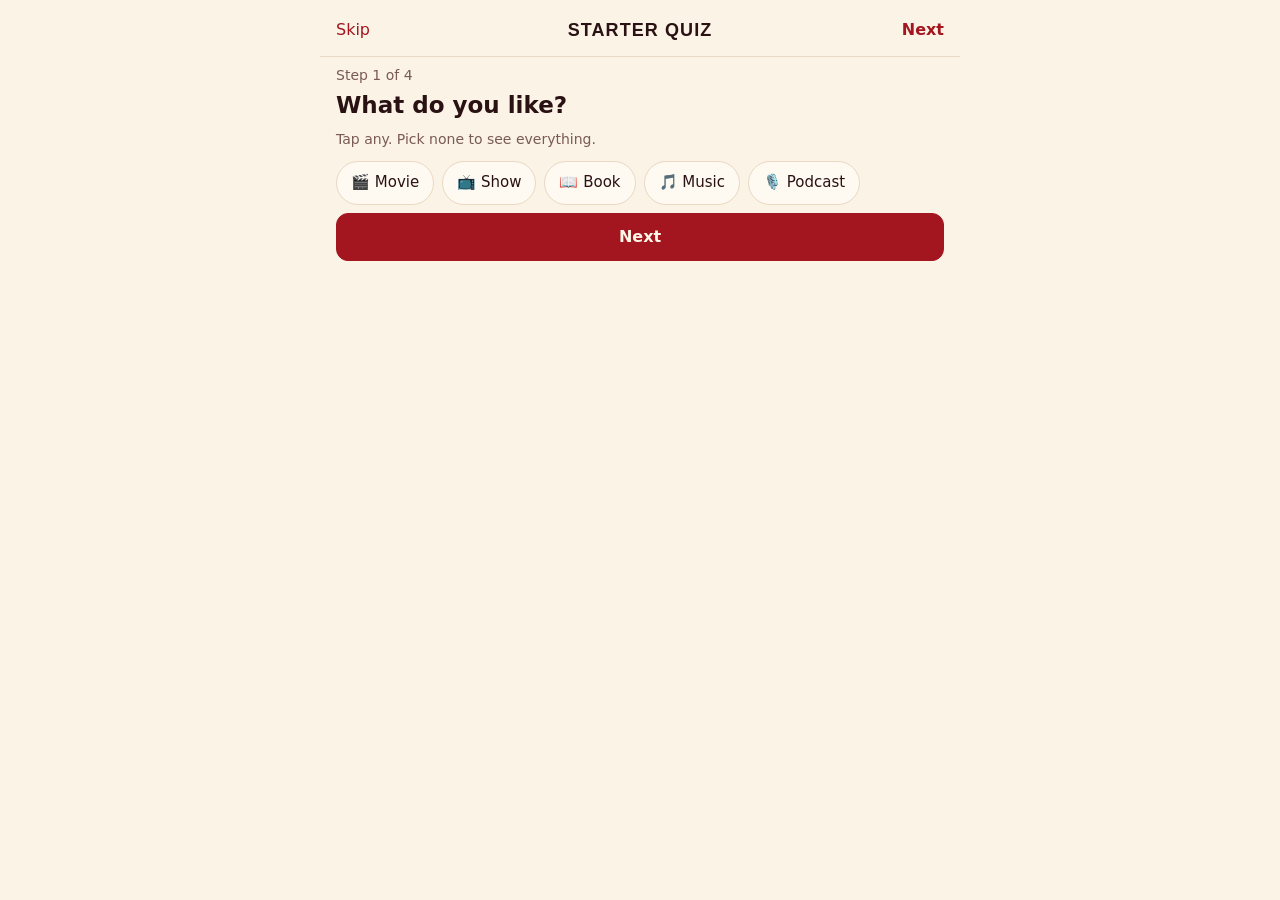
<file: index.html>
<!doctype html>
<html lang="en">
<head>
<meta charset="utf-8">
<meta name="viewport" content="width=device-width, initial-scale=1, viewport-fit=cover">
<title>Moodreel</title>
<meta name="description" content="Track movies, shows, books, music and podcasts, who recommended them, and get picks from rules you can check.">
<meta name="theme-color" content="#a3161f" media="(prefers-color-scheme: light)">
<meta name="theme-color" content="#130709" media="(prefers-color-scheme: dark)">
<link rel="manifest" href="manifest.webmanifest">
<link rel="icon" href="icons/icon-192.png" type="image/png">
<link rel="apple-touch-icon" href="icons/apple-touch-icon.png">
<meta name="apple-mobile-web-app-capable" content="yes">
<meta name="mobile-web-app-capable" content="yes">
<meta name="apple-mobile-web-app-title" content="Moodreel">
<meta name="apple-mobile-web-app-status-bar-style" content="default">
<link rel="stylesheet" href="styles.css">
</head>
<body>
<header class="topbar">
  <h1 id="screen-title">Moodreel</h1>
</header>

<main>
  <!-- LIST -->
  <section id="tab-list" class="screen" aria-labelledby="screen-title">
    <div class="segmented three" role="tablist" aria-label="Which list">
      <button role="tab" data-list="next" aria-selected="true">Up next</button>
      <button role="tab" data-list="progress" aria-selected="false">In progress</button>
      <button role="tab" data-list="done" aria-selected="false">Finished</button>
    </div>
    <div id="list-items" class="cards"></div>
  </section>

  <!-- PICK -->
  <section id="tab-pick" class="screen" hidden>
    <fieldset class="chips-group">
      <legend>What kind? <span class="hint">Pick one</span></legend>
      <div class="chips" id="pick-type"></div>
    </fieldset>
    <fieldset class="chips-group">
      <legend id="pick-time-legend">How much time? <span class="hint">Pick one</span></legend>
      <div class="chips" id="pick-time"></div>
    </fieldset>
    <fieldset class="chips-group">
      <legend>Moods &amp; genres <span class="hint">Pick any</span></legend>
      <div id="pick-fav-note"></div>
      <div id="pick-tags"></div>
    </fieldset>
    <div class="pick-bar"><button id="pick-go" class="btn primary wide">Pick for me</button></div>
    <div id="pick-results" aria-live="polite"></div>
  </section>

  <!-- PEOPLE -->
  <section id="tab-people" class="screen" hidden>
    <h2>Who recommends things to you</h2>
    <form id="person-form" class="inline-form" autocomplete="off">
      <label class="visually-hidden" for="person-name">Name</label>
      <input id="person-name" placeholder="Add a name, e.g. Sam" maxlength="60">
      <button type="submit" class="btn primary">+ Add</button>
    </form>
    <p class="hint">Tap a name to see everything they recommended.</p>
    <div id="people-chips" class="chips"></div>
    <h2>Whose picks you like</h2>
    <p class="hint">Average of your star ratings for finished things each person recommended.</p>
    <div id="people-chart"></div>
    <h2>Finished per month</h2>
    <div id="history-chart"></div>
  </section>

  <!-- RULES -->
  <section id="tab-rules" class="screen" hidden>
    <h2>How picks are scored</h2>
    <ol id="rules-list" class="rules"></ol>
    <h2>Your data</h2>
    <p class="hint">Everything is saved only on this device. Nothing is sent anywhere.</p>
    <div class="stack">
      <button id="btn-quiz" class="btn">Take the starter quiz</button>
      <button id="btn-sample" class="btn">Load sample data</button>
      <button id="btn-export" class="btn">Save a backup file</button>
      <label class="btn" for="file-import">Restore from a backup file</label>
      <input id="file-import" type="file" accept="application/json,.json" hidden>
      <button id="btn-clear" class="btn danger">Clear everything</button>
    </div>
  </section>
</main>

<button id="fab-add" class="fab" aria-label="Add a movie, show, book, album or podcast">+ Add</button>

<nav class="tabbar" aria-label="Main">
  <button data-tab="list" aria-current="page"><span aria-hidden="true">☰</span>List</button>
  <button data-tab="pick"><span aria-hidden="true">🎲</span>Pick for me</button>
  <button data-tab="people"><span aria-hidden="true">👥</span>People</button>
  <button data-tab="rules"><span aria-hidden="true">📏</span>Rules</button>
</nav>

<!-- ONE PERSON'S PAGE (sits under the add/edit sheet, so editing from here works) -->
<div id="person" class="sheet" hidden role="dialog" aria-modal="true" aria-labelledby="person-title">
  <div class="sheet-body">
    <div class="sheet-head">
      <button type="button" class="link" id="person-back">‹ People</button>
      <h2 id="person-title"></h2>
      <span></span>
    </div>
    <div id="person-body"></div>
  </div>
</div>

<!-- ADD / EDIT SHEET -->
<div id="sheet" class="sheet" hidden role="dialog" aria-modal="true" aria-labelledby="sheet-title">
  <form id="item-form" class="sheet-body" novalidate>
    <div class="sheet-head">
      <button type="button" class="link" id="sheet-cancel">Cancel</button>
      <h2 id="sheet-title">Add</h2>
      <button type="submit" class="link strong">Save</button>
    </div>
    <label class="field">Title
      <input name="title" required autocomplete="off" placeholder="e.g. Paddington 2">
    </label>
    <p class="error" id="title-error" hidden>Give it a title.</p>
    <fieldset class="chips-group"><legend>Type</legend><div class="chips" id="f-type"></div></fieldset>
    <fieldset class="chips-group"><legend id="f-time-legend">How long is it?</legend><div class="chips" id="f-time"></div></fieldset>
    <fieldset class="chips-group"><legend>Moods &amp; genres <span class="hint">Pick any</span></legend><div id="f-moods"></div></fieldset>
    <fieldset class="chips-group"><legend>Recommended by <span class="hint">optional</span></legend>
      <div class="chips" id="f-recby"></div>
      <label class="visually-hidden" for="f-recby-new">New person’s name</label>
      <input id="f-recby-new" name="recBy" class="recby-new" autocomplete="off" maxlength="60" placeholder="Their name, e.g. Sam" hidden>
    </fieldset>
    <fieldset class="chips-group"><legend>Status</legend><div class="chips" id="f-status"></div></fieldset>
    <fieldset class="chips-group" id="f-rating-group"><legend>Your rating <span class="hint">Tap a star twice for ½</span></legend><div class="stars" id="f-rating"></div></fieldset>
    <button type="button" id="btn-delete" class="btn danger wide" hidden>Delete</button>
  </form>
</div>

<!-- STARTER QUIZ -->
<div id="quiz" class="sheet" hidden role="dialog" aria-modal="true" aria-labelledby="quiz-title">
  <div class="sheet-body">
    <div class="sheet-head">
      <button type="button" class="link" id="quiz-back">Skip</button>
      <h2 id="quiz-title">Starter quiz</h2>
      <button type="button" class="link strong" id="quiz-next">Next</button>
    </div>
    <p class="quiz-step" id="quiz-step"></p>
    <div id="quiz-body"></div>
    <button type="button" class="btn primary wide quiz-bottom" id="quiz-next-bottom">Next</button>
  </div>
</div>

<!-- "Tell them what you thought" card -->
<div id="tell" class="tell" hidden role="dialog" aria-labelledby="tell-text">
  <p id="tell-text"></p>
  <textarea id="tell-msg" class="tell-msg" readonly rows="3" hidden aria-label="Message to copy"></textarea>
  <div class="tell-actions">
    <button type="button" class="btn" id="tell-later">Not now</button>
    <button type="button" class="btn primary" id="tell-send">Send a message</button>
  </div>
</div>

<div id="toast" class="toast" role="status" hidden></div>

<script src="rules.js"></script>
<script src="starter.js"></script>
<script src="app.js"></script>
</body>
</html>
</file>
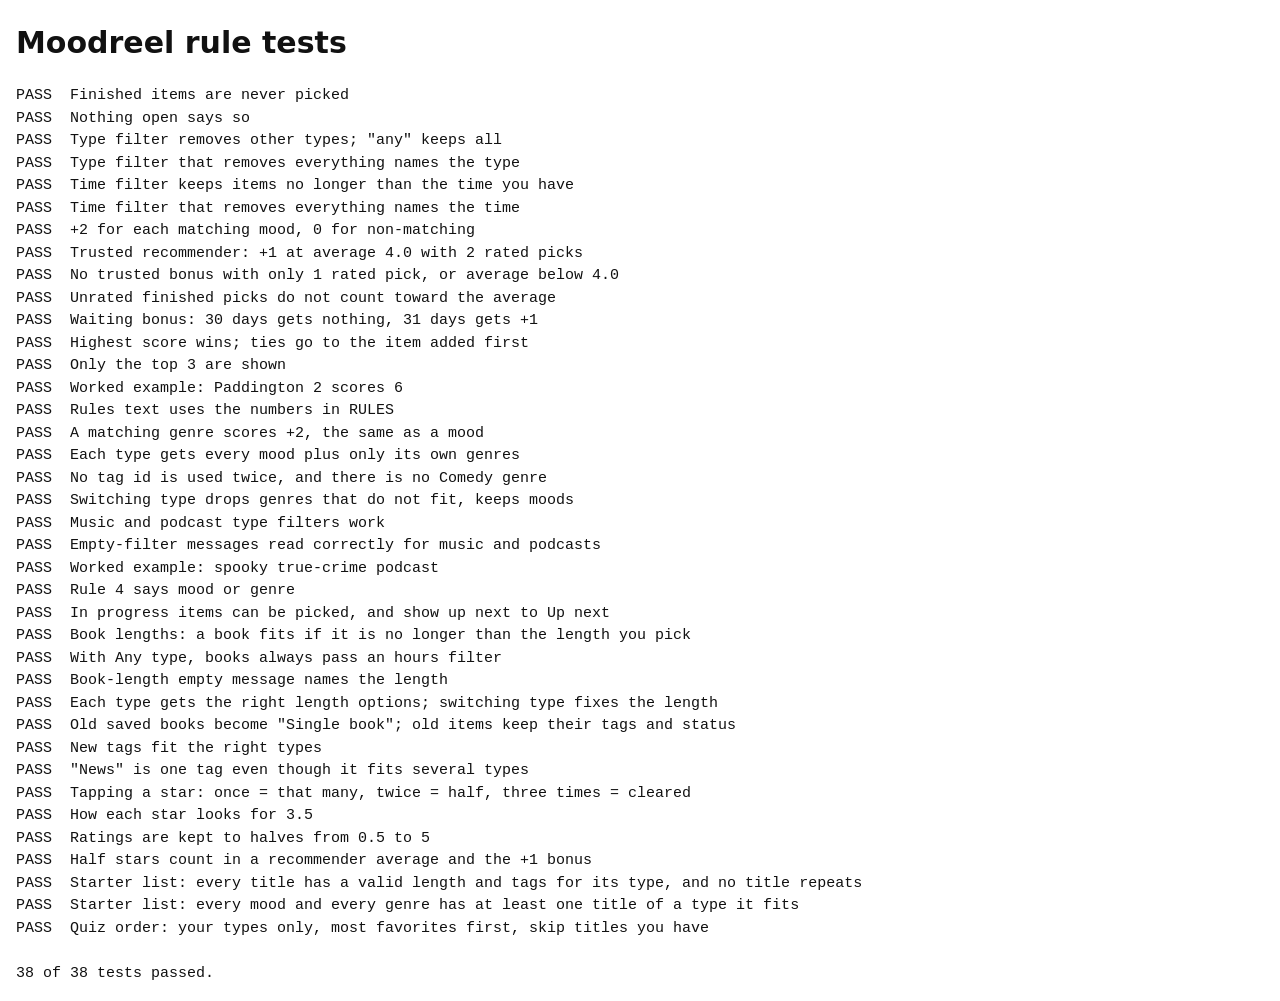
<file: tests/index.html>
<!doctype html>
<html lang="en">
<head>
<meta charset="utf-8">
<meta name="viewport" content="width=device-width, initial-scale=1">
<title>Moodreel tests</title>
<style>
  body { font: 15px/1.5 -apple-system, system-ui, sans-serif; margin: 16px; background: #fff; color: #111; }
  pre { white-space: pre-wrap; }
</style>
</head>
<body>
<h1>Moodreel rule tests</h1>
<pre id="out"></pre>
<script>
  var lines = [];
  window.print = function (s) { lines.push(s); };
</script>
<script src="../rules.js"></script>
<script src="../starter.js"></script>
<script src="rules.test.js"></script>
<script>document.getElementById('out').textContent = lines.join('\n');</script>
</body>
</html>
</file>
<file: styles.css>
:root {
  /* Lobby (light): popcorn cream, velvet-seat red, brass gold */
  --bg: #faf3e6;
  --surface: #fffaf1;
  --text: #2a1214;
  --muted: #7a5a54;
  --line: #ead8c3;
  --accent: #a3161f;
  --accent-text: #fff8e8;
  --accent-soft: #f6dcd5;
  --gold: #946600;
  --danger: #b3261e;
  --star: #c98f00;
  --bar: #a3161f;
  --bar-dim: #e2b3aa;
  --shadow: 0 1px 3px rgba(42, 18, 20, .08), 0 4px 14px rgba(42, 18, 20, .06);
  /* The marquee sign looks the same in both modes: it is lit */
  --sign-top: #b5121d;
  --sign-bot: #6e0a11;
  --sign-text: #ffe7a3;
  --bulb: #ffe9a8;
  --brass: #d4a437;
  --display: "Avenir Next Condensed", "AvenirNextCondensed-Heavy", "Futura", "Roboto Condensed", "Arial Narrow", Impact, sans-serif;
  --tabbar-h: 64px;
  color-scheme: light dark;
}
@media (prefers-color-scheme: dark) {
  :root {
    /* Theater (dark): lights down, red seats, gold trim */
    --bg: #130709;
    --surface: #211012;
    --text: #fbeedc;
    --muted: #c4a198;
    --line: #42201f;
    --accent: #d22a35;
    --accent-text: #fff6e3;
    --accent-soft: #401419;
    --gold: #f2c14e;
    --danger: #ff8a7a;
    --star: #f5c542;
    --bar: #d22a35;
    --bar-dim: #5e2a2d;
    --shadow: none;
  }
}

* { box-sizing: border-box; }
html, body { margin: 0; }
body {
  background: var(--bg);
  color: var(--text);
  font: 16px/1.45 -apple-system, BlinkMacSystemFont, "Segoe UI", Roboto, system-ui, sans-serif;
  -webkit-tap-highlight-color: transparent;
  min-height: 100vh;
}
button, input, label.btn { font: inherit; color: inherit; }
button { cursor: pointer; }
[hidden] { display: none !important; }

.topbar {
  position: sticky; top: 0; z-index: 5;
  background: var(--bg);
  padding: calc(env(safe-area-inset-top) + 12px) 16px 8px;
}
/* Marquee sign: velvet red panel, brass frame, rows of bulbs top and bottom */
.topbar h1 {
  position: relative; margin: 0; padding: 15px 12px 13px;
  font-family: var(--display); font-weight: 800; font-size: 27px; line-height: 1;
  text-transform: uppercase; letter-spacing: .12em; text-align: center;
  color: var(--sign-text); text-shadow: 0 0 6px rgba(255, 196, 80, .75), 0 0 18px rgba(255, 120, 40, .35);
  background: linear-gradient(var(--sign-top), var(--sign-bot));
  border: 3px solid var(--brass); border-radius: 12px;
  box-shadow: inset 0 0 0 2px #4a060b, 0 4px 14px rgba(110, 10, 17, .35);
}
.topbar h1::before, .topbar h1::after {
  content: ""; position: absolute; left: 8px; right: 8px; height: 6px;
  background: radial-gradient(circle, var(--bulb) 0 2.3px, transparent 2.8px) center / 13px 6px repeat-x;
  filter: drop-shadow(0 0 2px #ffcf5a);
}
.topbar h1::before { top: 3px; }
.topbar h1::after { bottom: 3px; }

main {
  padding: 0 16px calc(var(--tabbar-h) + env(safe-area-inset-bottom) + 96px);
  max-width: 640px; margin: 0 auto;
}
h2 {
  font-family: var(--display); font-weight: 800; font-size: 19px; text-transform: uppercase; letter-spacing: .06em;
  margin: 24px 0 6px;
}
h2::before { content: "★ "; color: var(--gold); }
.hint { color: var(--muted); font-size: 14px; font-weight: 400; }
p.hint { margin: 0 0 12px; }

/* Segmented control */
.segmented {
  display: grid; grid-template-columns: 1fr 1fr; gap: 4px;
  background: var(--line); border-radius: 12px; padding: 4px; margin: 4px 0 14px;
}
.segmented button {
  border: 0; border-radius: 9px; padding: 9px; background: transparent; font-weight: 600; color: var(--muted);
}
.segmented button[aria-selected="true"] { background: var(--accent); color: var(--accent-text); box-shadow: var(--shadow); }

/* Cards */
.cards { display: grid; gap: 10px; }
.card {
  display: block; width: 100%; text-align: left;
  background: var(--surface); border: 1px solid var(--line); border-radius: 14px;
  padding: 12px 14px; box-shadow: var(--shadow);
}
.card-top { display: flex; gap: 10px; align-items: baseline; }
.card-icon { font-size: 20px; }
.card-title { font-weight: 650; font-size: 17px; flex: 1; overflow-wrap: anywhere; }
.card-meta { color: var(--muted); font-size: 14px; margin-top: 4px; }
.tags { display: flex; flex-wrap: wrap; gap: 6px; margin-top: 8px; }
.tag { background: var(--accent-soft); color: var(--text); border-radius: 999px; padding: 2px 10px; font-size: 13px; }
.stars-inline { color: var(--star); letter-spacing: 1px; }

.empty {
  text-align: center; color: var(--muted);
  padding: 40px 16px; border: 2px dashed var(--line); border-radius: 16px;
}
.empty strong { display: block; color: var(--text); font-size: 18px; margin-bottom: 6px; }

/* Chips */
fieldset.chips-group { border: 0; margin: 0 0 14px; padding: 0; min-width: 0; }
fieldset.chips-group legend { font-weight: 650; padding: 0; margin-bottom: 8px; }
.chips { display: flex; flex-wrap: wrap; gap: 8px; }
.chip {
  border: 1.5px solid var(--line); background: var(--surface);
  border-radius: 999px; padding: 9px 14px; min-height: 44px; font-size: 15px;
}
.chip[aria-pressed="true"] { background: var(--accent); border-color: var(--accent); color: var(--accent-text); font-weight: 600; }

.tag-group-label {
  font-size: 12px; font-weight: 700; letter-spacing: .06em; text-transform: uppercase;
  color: var(--muted); margin: 12px 0 6px;
}
.tag-group-label:first-child { margin-top: 0; }

/* Pick button stays above the tab bar until you scroll past it */
.pick-bar {
  position: sticky; z-index: 4;
  bottom: calc(var(--tabbar-h) + env(safe-area-inset-bottom));
  background: var(--bg); padding: 8px 0 10px; margin: 0 -16px; padding-left: 16px; padding-right: 16px;
}
.pick-bar .btn.wide { margin-top: 0; }

/* Three-way list switch */
.segmented.three { grid-template-columns: 1fr 1fr 1fr; }
.segmented.three button { padding: 9px 4px; font-size: 15px; }

.badge {
  display: inline-block; font-size: 12px; font-weight: 700; border-radius: 999px; padding: 2px 8px;
  background: var(--accent); color: var(--accent-text); vertical-align: middle; margin-left: 6px;
}
.card[role="button"] { cursor: pointer; }
.tell-link {
  margin-top: 8px; background: none; border: 1.5px solid var(--line); border-radius: 999px;
  padding: 6px 12px; font-size: 14px; font-weight: 600; color: var(--accent); min-height: 36px;
}

/* Favorites note on Pick */
.fav-note { display: flex; align-items: center; justify-content: space-between; gap: 8px; margin: -4px 0 8px; }
.fav-note .hint { margin: 0; }

/* People form + chips */
.inline-form { display: flex; gap: 8px; margin: 0 0 10px; }
.inline-form input {
  flex: 1; min-width: 0; font-size: 17px; padding: 12px 14px; border-radius: 12px;
  border: 1.5px solid var(--line); background: var(--surface);
}
.person-chip { display: inline-flex; align-items: center; gap: 6px; }
.person-chip .x { font-size: 18px; line-height: 1; opacity: .7; }
.person-chip .count {
  min-width: 22px; padding: 1px 6px; border-radius: 999px; font-size: 13px; font-weight: 700; text-align: center;
  background: var(--gold); color: var(--bg);
}
.recby-new {
  width: 100%; margin-top: 10px; font-size: 17px; padding: 12px 14px; border-radius: 12px;
  border: 1.5px solid var(--line); background: var(--surface); color: var(--text);
}
.recby-new:focus { outline: 2px solid var(--accent); outline-offset: 1px; }
.person-summary { font-size: 17px; font-weight: 600; margin: 8px 0 2px; }
#person-body > .btn.primary { margin: 10px 0 4px; }
.person-group { font-family: var(--display); text-transform: uppercase; letter-spacing: .04em; color: var(--gold); font-size: 17px; margin: 22px 0 8px; }
#person-body .person-remove { margin-top: 32px; }
.visually-hidden { position: absolute; width: 1px; height: 1px; overflow: hidden; clip: rect(0 0 0 0); white-space: nowrap; }

/* Starter quiz */
.quiz-step { color: var(--muted); font-size: 14px; margin: 4px 0 2px; }
.quiz-q { font-size: 23px; margin: 4px 0 6px; }
.quiz-q::before { content: none; }
.quiz-bottom { margin-top: 18px; }
.quiz-card { margin-bottom: 10px; }
.quiz-choices { display: grid; grid-template-columns: 1fr 1fr; gap: 6px; margin-top: 10px; }
.quiz-choices .chip { border-radius: 10px; min-height: 42px; padding: 8px 6px; font-size: 14px; }
.match { color: var(--gold); font-size: 13px; font-weight: 600; margin-top: 4px; }
.quiz-card .stars button { width: 40px; height: 40px; font-size: 26px; }

/* "Tell them what you thought" card */
.tell {
  position: fixed; z-index: 25; left: 12px; right: 12px;
  bottom: calc(var(--tabbar-h) + env(safe-area-inset-bottom) + 12px);
  max-width: 616px; margin: 0 auto;
  background: var(--surface); border: 2px solid var(--accent); border-radius: 16px; padding: 14px;
  box-shadow: 0 10px 30px rgba(0, 0, 0, .25);
}
.tell p { margin: 0 0 10px; font-weight: 600; }
.tell-msg {
  display: block; width: 100%; margin: 0 0 10px; padding: 10px; border-radius: 10px; resize: none;
  border: 1.5px solid var(--line); background: var(--bg); color: var(--text); font: inherit; font-size: 15px;
}
.tell-actions { display: grid; grid-template-columns: 1fr 1.4fr; gap: 8px; }

/* Buttons */
.btn {
  display: inline-flex; align-items: center; justify-content: center;
  min-height: 48px; padding: 10px 18px; border-radius: 12px;
  border: 1.5px solid var(--line); background: var(--surface); font-weight: 600; text-align: center; cursor: pointer;
}
.btn.primary { background: var(--accent); border-color: var(--accent); color: var(--accent-text); }
.btn.danger { color: var(--danger); }
.btn.wide { width: 100%; margin-top: 8px; }
.stack { display: grid; gap: 10px; }
.link { background: none; border: 0; color: var(--accent); padding: 8px 4px; min-height: 44px; font-size: 16px; }
.link.strong { font-weight: 700; }

/* Pick results */
#pick-results { margin-top: 18px; display: grid; gap: 10px; }
#pick-results > * { scroll-margin-top: calc(env(safe-area-inset-top) + 92px); }
.result { position: relative; }
.result .rank {
  position: absolute; top: 10px; right: 14px; font-family: var(--display); font-weight: 800; color: var(--accent); font-size: 26px;
}
.result.first { border: 2px solid var(--gold); box-shadow: 0 0 0 3px var(--accent-soft); }
.result.first .rank { color: var(--gold); }
/* The math reads like a ticket stub: dashed tear line on the left */
.math { margin: 8px 0 0; padding: 8px 10px; background: var(--accent-soft); border-radius: 10px; font-size: 14px; border-left: 3px dashed var(--gold); }
.math b { font-weight: 700; }
.notice { background: var(--surface); border: 1px solid var(--line); border-radius: 14px; padding: 14px; }

/* Charts */
.chart { width: 100%; height: auto; display: block; }
.chart text { fill: var(--text); font-size: 13px; }
.chart .muted { fill: var(--muted); }
.chart .bar { fill: var(--bar); }
.chart .bar-dim { fill: var(--bar-dim); }
.chart .grid { stroke: var(--line); stroke-width: 1; }

/* Rules list */
.rules { padding-left: 22px; margin: 0; }
.rules li { margin-bottom: 8px; }

/* Floating add button */
.fab {
  position: fixed; z-index: 6;
  right: 16px; bottom: calc(var(--tabbar-h) + env(safe-area-inset-bottom) + 16px);
  background: var(--accent); color: var(--accent-text);
  border: 0; border-radius: 999px; padding: 14px 22px; font-weight: 700; font-size: 17px;
  box-shadow: 0 6px 20px rgba(163, 22, 31, .4); border: 2px solid var(--gold);
  font-family: var(--display); text-transform: uppercase; letter-spacing: .06em;
}

/* Bottom tab bar */
.tabbar {
  position: fixed; left: 0; right: 0; bottom: 0; z-index: 7;
  display: grid; grid-template-columns: repeat(4, 1fr);
  background: var(--surface); border-top: 1px solid var(--line);
  padding-bottom: env(safe-area-inset-bottom);
}
.tabbar button {
  height: var(--tabbar-h); border: 0; background: none;
  display: flex; flex-direction: column; align-items: center; justify-content: center; gap: 2px;
  font-size: 12px; color: var(--muted);
}
.tabbar button span { font-size: 20px; line-height: 1; }
.tabbar button[aria-current="page"] { color: var(--accent); font-weight: 700; }
.tabbar { border-top: 2px solid var(--gold); }

/* Add/edit sheet */
.sheet {
  position: fixed; inset: 0; z-index: 20;
  background: var(--bg); overflow-y: auto; -webkit-overflow-scrolling: touch;
}
.sheet-body { max-width: 640px; margin: 0 auto; padding: calc(env(safe-area-inset-top) + 4px) 16px calc(env(safe-area-inset-bottom) + 32px); }
.sheet-head {
  position: sticky; top: 0; z-index: 1; background: var(--bg);
  display: grid; grid-template-columns: 1fr auto 1fr; align-items: center; margin: 0 -16px 8px; padding: 4px 12px;
  border-bottom: 1px solid var(--line);
}
.sheet-head h2 { margin: 0; font-size: 18px; }
.sheet-head h2::before { content: none; }
.sheet-head .link:last-child { justify-self: end; }
.sheet-head .link:first-child { justify-self: start; }
.field { display: block; font-weight: 650; margin: 10px 0 14px; }
.field input {
  display: block; width: 100%; margin-top: 6px; font-weight: 400;
  padding: 12px 14px; font-size: 17px; border-radius: 12px; border: 1.5px solid var(--line); background: var(--surface);
}
.field input:focus { outline: 2px solid var(--accent); outline-offset: 1px; }
.error { color: var(--danger); margin: -8px 0 12px; font-size: 14px; }
.stars { display: flex; gap: 4px; }
.stars button {
  width: 48px; height: 48px; border: 0; background: none; font-size: 32px; color: var(--line); padding: 0;
}
.stars button.st-full { color: var(--star); }
/* Half star: left half gold, right half empty */
.stars button.st-half, .stars-inline .si.st-half {
  background: linear-gradient(90deg, var(--star) 50%, var(--line) 50%);
  -webkit-background-clip: text; background-clip: text; color: transparent;
}
.stars-inline { display: inline-flex; }
.stars-inline .si.st-full { color: var(--star); }
.stars-inline .si.st-empty { color: var(--line); }
.quiz-count { font-weight: 600; color: var(--gold); margin: 0 0 10px; font-size: 14px; }

/* Toast */
.toast {
  position: fixed; left: 50%; transform: translateX(-50%); z-index: 30;
  bottom: calc(var(--tabbar-h) + env(safe-area-inset-bottom) + 80px);
  background: var(--text); color: var(--bg); padding: 10px 16px; border-radius: 12px; font-size: 15px;
  max-width: calc(100% - 32px);
}
</file>
